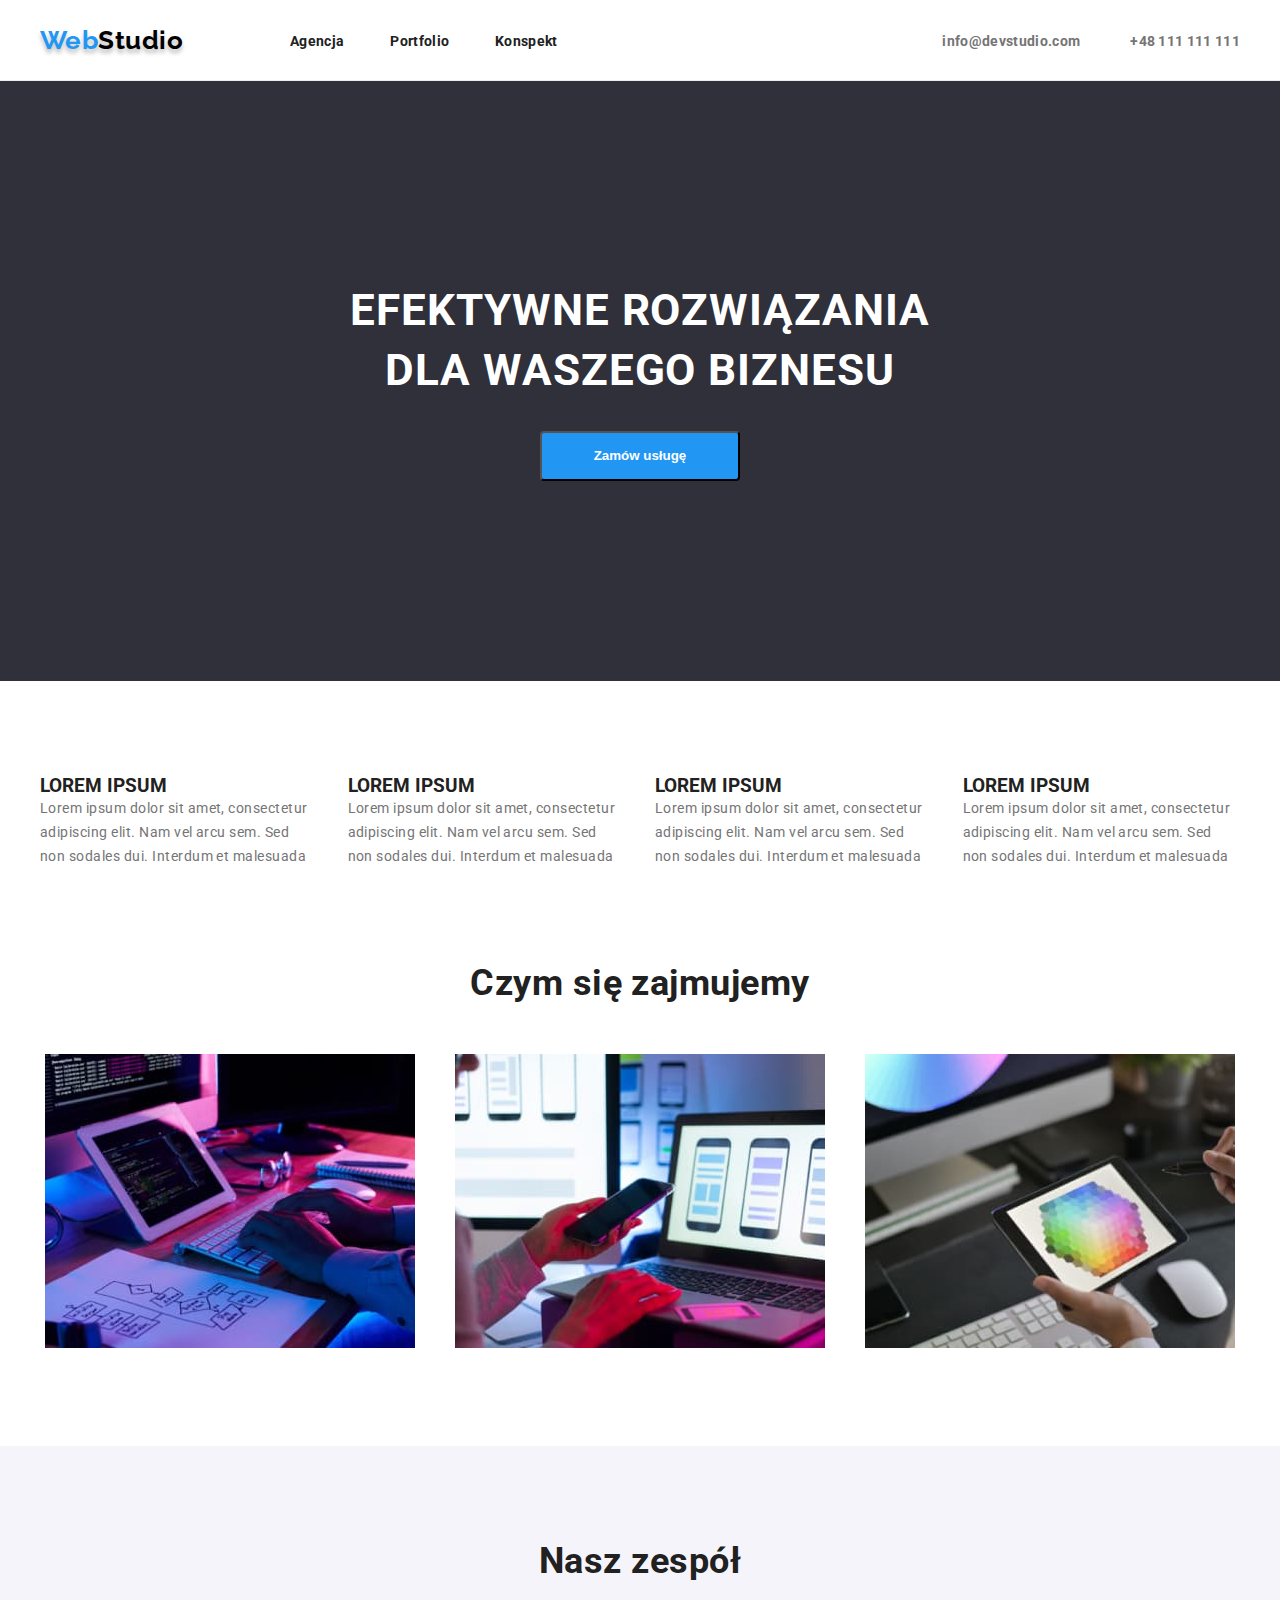
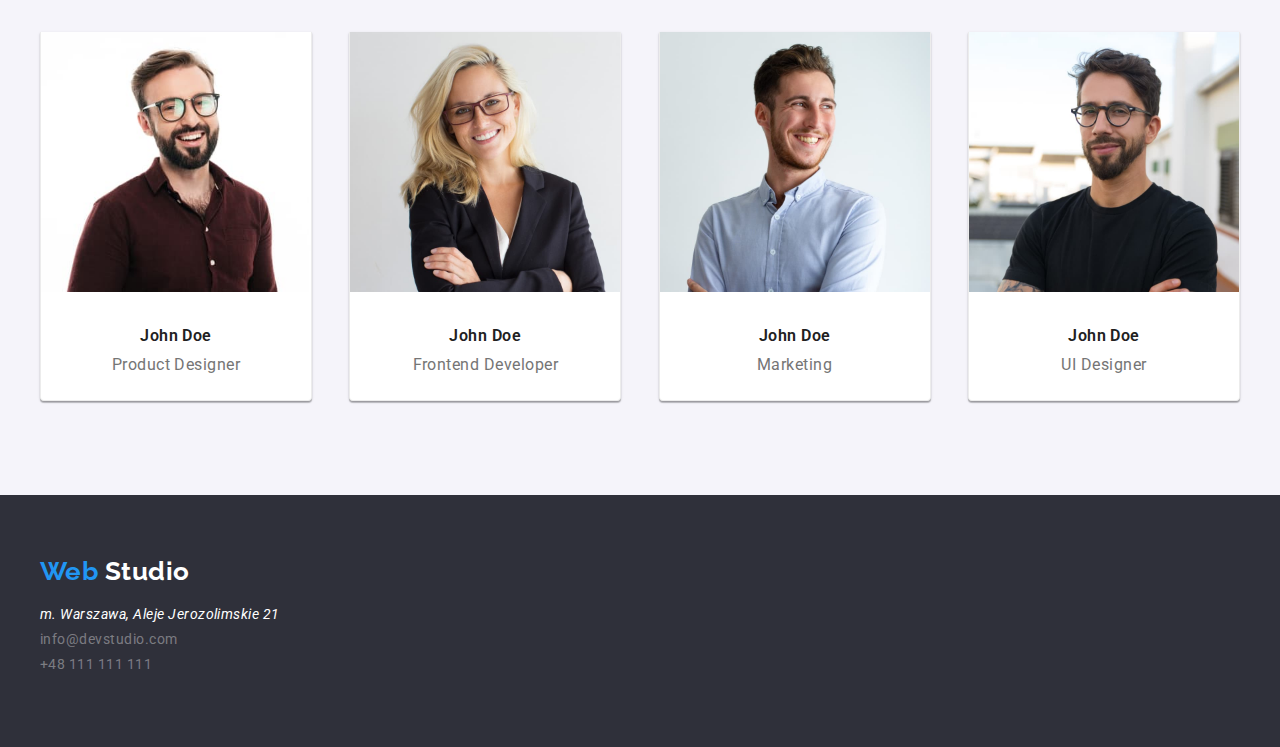
<file: index.html>
<!DOCTYPE html>
<html lang="pl">
  <head>
    <meta charset="UTF-8" />
    <meta http-equiv="X-UA-Compatible" content="IE=edge" />
    <meta name="viewport" content="width=device-width, initial-scale=1.0" />
    <title>Studio</title>
    <link rel="preconnect" href="https://fonts.googleapis.com" />
    <link rel="preconnect" href="https://fonts.gstatic.com" crossorigin />
    <link
      href="https://fonts.googleapis.com/css2?family=Raleway:wght@700&family=Roboto:wght@400;500;700;900&display=swap"
      rel="stylesheet"
    />
    <link href="css/styles.css" rel="stylesheet" />
    <link
      rel="stylesheet"
      href="https://cdnjs.cloudflare.com/ajax/libs/modern-normalize/1.1.0/modern-normalize.min.css"
      integrity="sha512-wpPYUAdjBVSE4KJnH1VR1HeZfpl1ub8YT/NKx4PuQ5NmX2tKuGu6U/JRp5y+Y8XG2tV+wKQpNHVUX03MfMFn9Q=="
      crossorigin="anonymous"
      referrerpolicy="no-referrer"
    />
  </head>
  <body>
    <div class="header-border">
      <header class="container">
        <div class="page-header">
          <a href="./index.html" class="logo-header"
            ><span class="brand-color-logo">Web</span><span>Studio</span></a
          >
          <nav class="navigation-items">
            <ul class="page-header-menu">
              <li><a href="/agencja">Agencja</a></li>
              <li><a href="./portfolio.html">Portfolio</a></li>
              <li><a href="/konspekt">Konspekt</a></li>
            </ul>
          </nav>
          <div class="contact-links">
            <ul class="page-header-contact-links">
              <li><a href="mailto:info@devstudio.com">info@devstudio.com</a></li>
              <li><a href="tel:+48111111111">+48 111 111 111</a></li>
            </ul>
          </div>
        </div>
      </header>
    </div>

    <main>
      <!--EFEKTYWNE ROZWIĄZANIA-->

      <div class="order-box">
        <h1 class="solutions">EFEKTYWNE ROZWIĄZANIA<br />DLA WASZEGO BIZNESU</h1>
        <button type="button">Zamów usługę</button>
      </div>

      <section class="container">
        <ul class="descriptions-net">
          <li>
            <h3 class="description-title">Lorem ipsum</h3>
            <p class="description">
              Lorem ipsum dolor sit amet, consectetur adipiscing elit. Nam vel arcu sem. Sed non
              sodales dui. Interdum et malesuada
            </p>
          </li>
          <li>
            <h3 class="description-title">Lorem ipsum</h3>
            <p class="description">
              Lorem ipsum dolor sit amet, consectetur adipiscing elit. Nam vel arcu sem. Sed non
              sodales dui. Interdum et malesuada
            </p>
          </li>
          <li>
            <h3 class="description-title">Lorem ipsum</h3>
            <p class="description">
              Lorem ipsum dolor sit amet, consectetur adipiscing elit. Nam vel arcu sem. Sed non
              sodales dui. Interdum et malesuada
            </p>
          </li>
          <li>
            <h3 class="description-title">Lorem ipsum</h3>
            <p class="description">
              Lorem ipsum dolor sit amet, consectetur adipiscing elit. Nam vel arcu sem. Sed non
              sodales dui. Interdum et malesuada
            </p>
          </li>
        </ul>
      </section>

      <!--CZYM SIĘ ZAJMUJEMY-->

      <div class="container">
        <section class="section">
          <h2 class="title">Czym się zajmujemy</h2>
          <ul class="what-are-we-do-net">
            <li>
              <img width="370" height="294" src="images/box1.jpg" alt="klawiatura" />
            </li>
            <li>
              <img width="370" height="294" src="images/box2.jpg" alt="telefon" />
            </li>
            <li>
              <img width="370" height="294" src="images/box3.jpg" alt="tablet" />
            </li>
          </ul>
        </section>
      </div>

      <!--NASZ ZESPÓŁ-->

      <div class="team-bcg">
        <div class="container">
          <section class="section">
            <h2 class="title">Nasz zespół</h2>
            <ul class="our-team">
              <li>
                <figure class="john-doe-card">
                  <img
                    width="270"
                    height="260"
                    src="images/team1.jpg"
                    alt="John Doe Product Designer"
                  />
                  <figcaption class="figcaprion-john-doe">
                    <span class="name">John Doe</span><span class="position">Product Designer</span>
                  </figcaption>
                </figure>
              </li>
              <li>
                <figure class="john-doe-card">
                  <img
                    width="270"
                    height="260"
                    src="images/team2.jpg"
                    alt="John Doe Frontend Developer"
                  />
                  <figcaption class="figcaprion-john-doe">
                    <span class="name">John Doe</span
                    ><span class="position">Frontend Developer</span>
                  </figcaption>
                </figure>
              </li>
              <li>
                <figure class="john-doe-card">
                  <img width="270" height="260" src="images/team3.jpg" alt="John Doe Marketing" />
                  <figcaption class="figcaprion-john-doe">
                    <span class="name">John Doe</span><span class="position">Marketing</span>
                  </figcaption>
                </figure>
              </li>
              <li>
                <figure class="john-doe-card">
                  <img width="270" height="260" src="images/team4.jpg" alt="John Doe UI Designer" />
                  <figcaption class="figcaprion-john-doe">
                    <span class="name">John Doe</span><span class="position">UI Designer</span>
                  </figcaption>
                </figure>
              </li>
            </ul>
          </section>
        </div>
      </div>
    </main>

    <footer class="end-of-page">
      <div class="container">
        <div class="footer-box">
          <a href="./index.html" class="logo-footer">
            <span class="brand-color-logo">Web</span>
            <span>Studio</span></a
          >

          <ul class="page-footer-contact-links">
            <li><address>m. Warszawa, Aleje Jerozolimskie 21</address></li>
            <li>
              <a href="mailto:info@devstudio.com" class="footer-contact">info@devstudio.com</a>
            </li>
            <li>
              <a href="tel:+48111111111" class="footer-contact">+48 111 111 111</a>
            </li>
          </ul>
        </div>
      </div>
    </footer>
  </body>
</html>
</file>
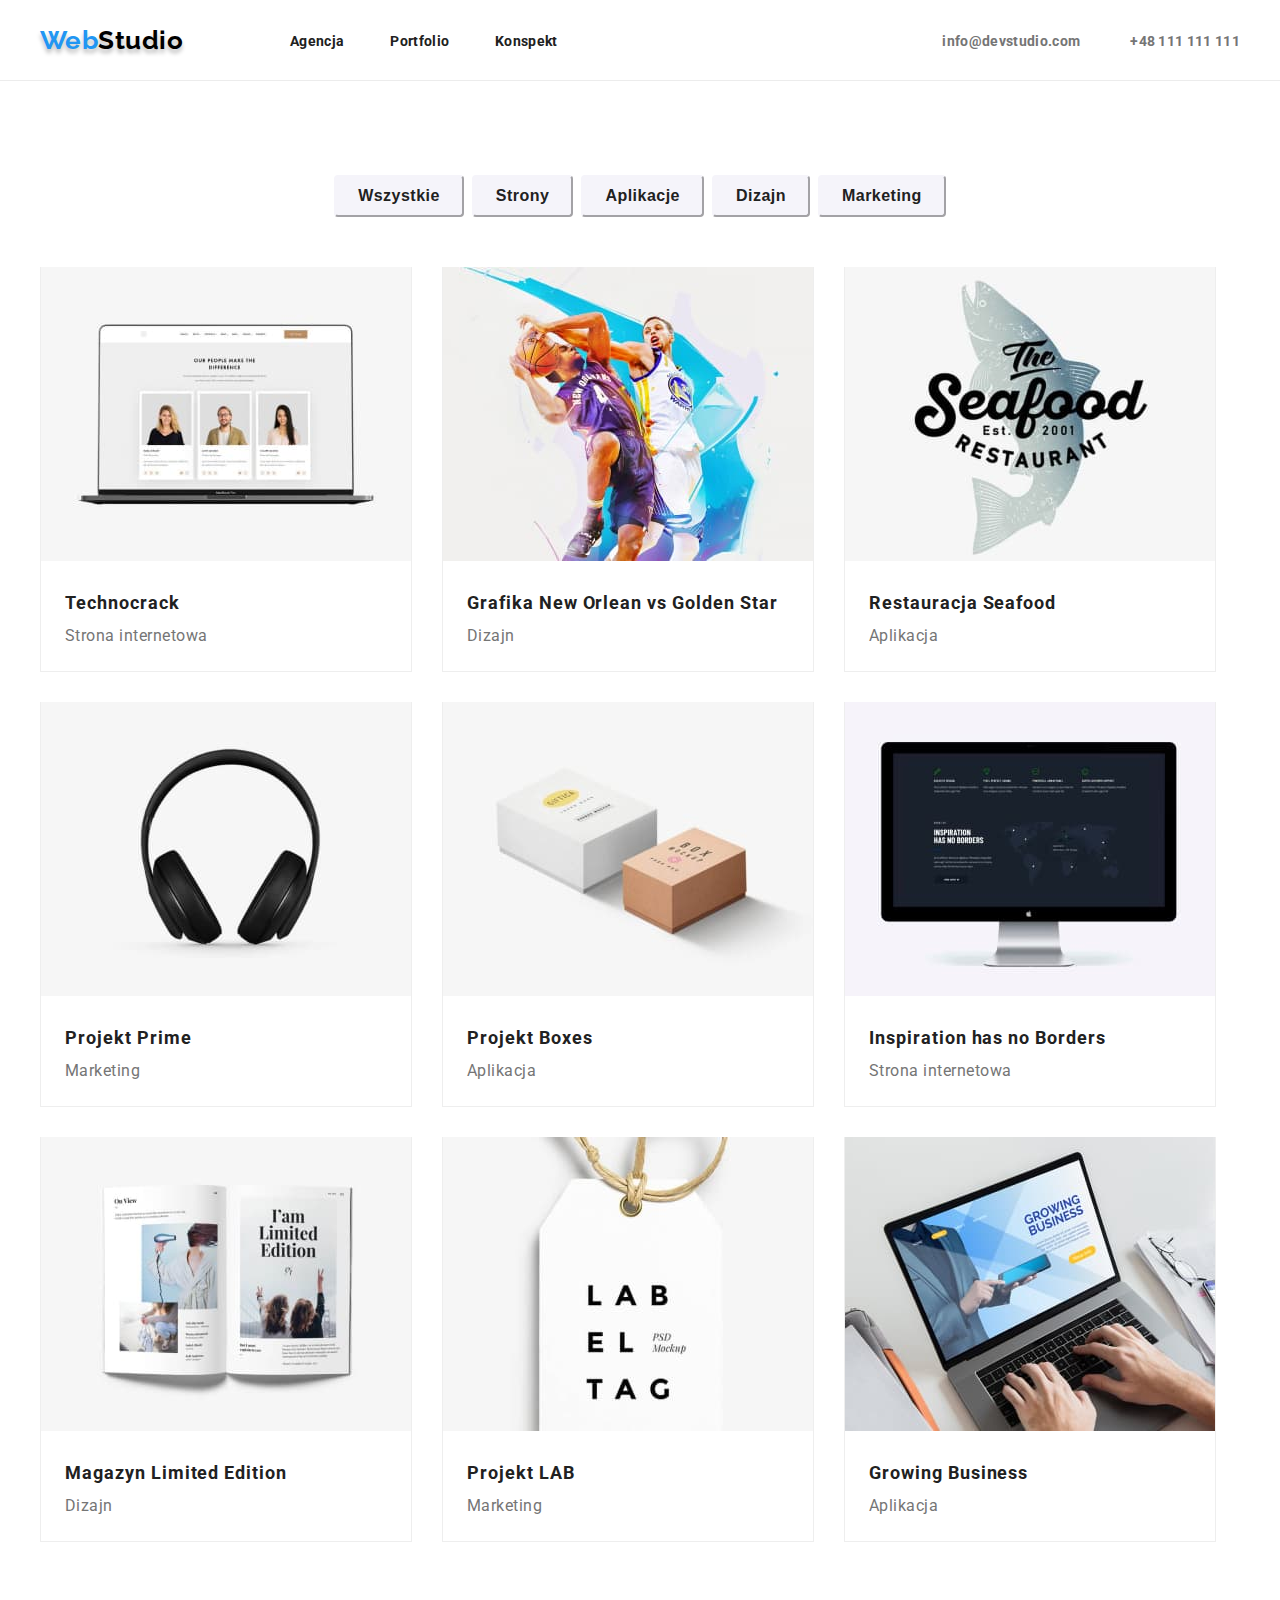
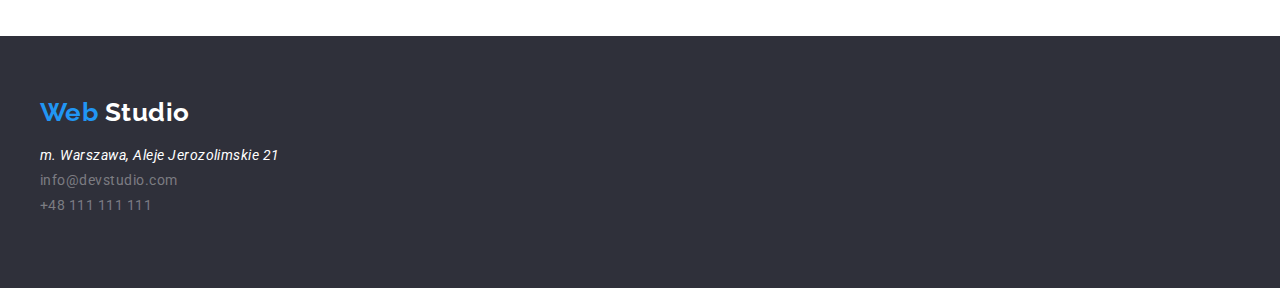
<file: portfolio.html>
<!DOCTYPE html>
<html lang="pl">
  <head>
    <meta charset="UTF-8" />
    <meta http-equiv="X-UA-Compatible" content="IE=edge" />
    <meta name="viewport" content="width=device-width, initial-scale=1.0" />
    <title>Portfolio</title>
    <link rel="preconnect" href="https://fonts.googleapis.com" />
    <link rel="preconnect" href="https://fonts.gstatic.com" crossorigin />
    <link
      href="https://fonts.googleapis.com/css2?family=Raleway:wght@700&family=Roboto:wght@400;500;700;900&display=swap"
      rel="stylesheet"
    />
    <link href="css/styles.css" rel="stylesheet" />
    <link
      rel="stylesheet"
      href="https://cdnjs.cloudflare.com/ajax/libs/modern-normalize/1.1.0/modern-normalize.min.css"
      integrity="sha512-wpPYUAdjBVSE4KJnH1VR1HeZfpl1ub8YT/NKx4PuQ5NmX2tKuGu6U/JRp5y+Y8XG2tV+wKQpNHVUX03MfMFn9Q=="
      crossorigin="anonymous"
      referrerpolicy="no-referrer"
    />
  </head>
  <body>
    <div class="header-border">
      <header class="container">
        <div class="page-header">
          <a href="./index.html" class="logo-header"
            ><span class="brand-color-logo">Web</span><span>Studio</span></a
          >
          <nav class="navigation-items">
            <ul class="page-header-menu">
              <li><a href="/agencja">Agencja</a></li>
              <li><a href="./portfolio.html">Portfolio</a></li>
              <li><a href="/konspekt">Konspekt</a></li>
            </ul>
          </nav>
          <div class="contact-links">
            <ul class="page-header-contact-links">
              <li><a href="mailto:info@devstudio.com">info@devstudio.com</a></li>
              <li><a href="tel:+48111111111">+48 111 111 111</a></li>
            </ul>
          </div>
        </div>
      </header>
    </div>

    <!--PRZYCISKI-->
    <main>
      <section class="section">
        <div class="container">
          <ul class="btns-menu-box">
            <li><button type="button" class="btns-menu">Wszystkie</button></li>
            <li><button type="button" class="btns-menu">Strony</button></li>
            <li><button type="button" class="btns-menu">Aplikacje</button></li>
            <li><button type="button" class="btns-menu">Dizajn</button></li>
            <li><button type="button" class="btns-menu">Marketing</button></li>
          </ul>
        </div>
        <!-- PORTFOLIO-->
        <div class="container">
          <ul class="portfolio-net">
            <li>
              <figure class="portfolio-card">
                <img
                  width="370"
                  height="294"
                  src="images/portfolio1.jpg"
                  alt="Strona internetowa Technocrack"
                />
                <figcaption>
                  <div class="figcaption-portfolio">
                    <span class="product">Technocrack</span
                    ><span class="technique">Strona internetowa</span>
                  </div>
                </figcaption>
              </figure>
            </li>
            <li>
              <figure class="portfolio-card">
                <img
                  width="370"
                  height="294"
                  src="images/portfolio2.jpg"
                  alt="Dizajn Grafika New Orlean vs Golden Star"
                />
                <figcaption>
                  <div class="figcaption-portfolio">
                    <span class="product">Grafika New Orlean vs Golden Star</span
                    ><span class="technique">Dizajn</span>
                  </div>
                </figcaption>
              </figure>
            </li>
            <li>
              <figure class="portfolio-card">
                <img
                  width="370"
                  height="294"
                  src="images/portfolio3.jpg"
                  alt="Aplikacja Restauracja Seafood"
                />
                <figcaption>
                  <div class="figcaption-portfolio">
                    <span class="product">Restauracja Seafood</span
                    ><span class="technique">Aplikacja</span>
                  </div>
                </figcaption>
              </figure>
            </li>
            <li>
              <figure class="portfolio-card">
                <img
                  width="370"
                  height="294"
                  src="images/portfolio4.jpg"
                  alt="Marketing Projekt Prime"
                />
                <figcaption>
                  <div class="figcaption-portfolio">
                    <span class="product">Projekt Prime</span
                    ><span class="technique">Marketing</span>
                  </div>
                </figcaption>
              </figure>
            </li>
            <li>
              <figure class="portfolio-card">
                <img
                  width="370"
                  height="294"
                  src="images/portfolio5.jpg"
                  alt="Aplikacja Projekt Boxes"
                />
                <figcaption>
                  <div class="figcaption-portfolio">
                    <span class="product">Projekt Boxes</span
                    ><span class="technique">Aplikacja</span>
                  </div>
                </figcaption>
              </figure>
            </li>
            <li>
              <figure class="portfolio-card">
                <img
                  width="370"
                  height="294"
                  src="images/portfolio6.jpg"
                  alt="Strona internetowa Inspiration has no Borders"
                />
                <figcaption>
                  <div class="figcaption-portfolio">
                    <span class="product">Inspiration has no Borders</span
                    ><span class="technique">Strona internetowa</span>
                  </div>
                </figcaption>
              </figure>
            </li>
            <li>
              <figure class="portfolio-card">
                <img
                  width="370"
                  height="294"
                  src="images/portfolio7.jpg"
                  alt="Dizajn Magazyn Limited Edition"
                />
                <figcaption>
                  <div class="figcaption-portfolio">
                    <span class="product">Magazyn Limited Edition</span
                    ><span class="technique">Dizajn</span>
                  </div>
                </figcaption>
              </figure>
            </li>
            <li>
              <figure class="portfolio-card">
                <img
                  width="370"
                  height="294"
                  src="images/portfolio8.jpg"
                  alt="Marketing Projekt LAB"
                />
                <figcaption>
                  <div class="figcaption-portfolio">
                    <span class="product">Projekt LAB</span><span class="technique">Marketing</span>
                  </div>
                </figcaption>
              </figure>
            </li>
            <li>
              <figure class="portfolio-card">
                <img
                  width="370"
                  height="294"
                  src="images/portfolio9.jpg"
                  alt="Aplikacja Growing Business"
                />
                <figcaption>
                  <div class="figcaption-portfolio">
                    <span class="product">Growing Business</span
                    ><span class="technique">Aplikacja</span>
                  </div>
                </figcaption>
              </figure>
            </li>
          </ul>
        </div>
      </section>
    </main>

    <footer class="end-of-page">
      <div class="container">
        <div class="footer-box">
          <a href="./index.html" class="logo-footer">
            <span class="brand-color-logo">Web</span>
            <span>Studio</span></a
          >

          <ul class="page-footer-contact-links">
            <li><address>m. Warszawa, Aleje Jerozolimskie 21</address></li>
            <li>
              <a href="mailto:info@devstudio.com" class="footer-contact">info@devstudio.com</a>
            </li>
            <li>
              <a href="tel:+48111111111" class="footer-contact">+48 111 111 111</a>
            </li>
          </ul>
        </div>
      </div>
    </footer>
  </body>
</html>
</file>
<file: css/styles.css>
* {
  margin: 0;
  padding: 0;
}

body {
  font-family: 'Roboto', sans-serif;
  color: #212121;
  /* max-width: 1600px; */
}

:root {
  --brand-blue-color: #2196f3;
  --white-color: #ffffff;
  --black-color: #212121;
  --dark-grey-color: #757575;
  --background-graphite-color: #2f303a;
  --background-light-grey-color: #f5f4fa;
}

.logo-header {
  font-family: 'raleway';
  font-size: 26px;
  font-weight: bold;
  text-decoration: none;
  letter-spacing: 0.03pc;
  color: #000000;
  text-shadow: 0px 4px 4px rgba(00, 00, 00, 0.25);
}

.brand-color-logo {
  color: var(--brand-blue-color);
}

.navigation-items a {
  font-size: 14px;
  font-weight: 700;
  color: var(--black-color);
  letter-spacing: 0.02pc;
  text-decoration: none;
}

.navigation-items a:hover,
.navigation-items a:focus {
  color: var(--brand-blue-color);
}

.contact-links a {
  color: var(--dark-grey-color);
  font-size: 14px;
  font-weight: 700;
  letter-spacing: 0.02pc;
  text-decoration: none;
}

.contact-links a:hover,
.contact-links a:focus {
  color: var(--brand-blue-color);
}

.end-of-page {
  background-color: var(--background-graphite-color);
  color: var(--white-color);
  text-decoration: none;
  font-size: 14px;
  letter-spacing: 0.03pc;
}

.logo-footer {
  font-family: 'raleway';
  font-size: 26px;
  font-weight: bold;
  text-decoration: none;
  letter-spacing: 0.03pc;
  color: var(--white-color);
}

.footer-contact {
  color: #ffffff60;
  text-decoration: none;
  font-size: 14px;
  letter-spacing: 0.03pc;
}

.footer-contact:hover,
.footer-contact:focus {
  color: var(--brand-blue-color);
}

.order-box {
  background-color: var(--background-graphite-color);
  text-align: center;
  height: 600px;
}

.solutions {
  font-size: 44px;
  color: var(--white-color);
  letter-spacing: 0.06pc;
  line-height: 1.36;
  margin: 0;
  padding-top: 200px;
  padding-bottom: 30px;
}

.order-box button {
  background-color: var(--brand-blue-color);
  height: 50px;
  width: 200px;
  border-radius: 4px;
  font-size: 16 px;
  font-weight: 700;
  color: var(--white-color);
  margin-bottom: 200px;
}

.description {
  color: var(--dark-grey-color);
  font-size: 14px;
  letter-spacing: 0.03pc;
  line-height: 1.7;
  text-align: left;
}

.description-title {
  color: var(--black-color);
  text-transform: uppercase;
  font-weight: 700;
}

.title {
  font-size: 36px;
  font-weight: 700;
  color: var(--black-color);
  text-align: center;
  letter-spacing: 0.03pc;
  margin-bottom: 50px;
}

.name {
  font-size: 16px;
  font-weight: 600;
  color: var(--black-color);
  text-align: center;
  letter-spacing: 0.03pc;
}

.position {
  font-size: 16px;
  color: var(--dark-grey-color);
  text-align: center;
  letter-spacing: 0.03pc;
  margin-bottom: 30px;
}

.btns-menu {
  font-size: 16px;
  font-weight: 600;
  letter-spacing: 0.03pc;
  text-align: center;
  line-height: 1.625;
  color: var(--black-color);
  background-color: var(--background-light-grey-color);
  border-radius: 4px;
  border-color: var(--background-light-grey-color);
  cursor: pointer;
  padding: 6px 22px;
}

.btns-menu:hover,
.btns-menu:focus {
  border-radius: 4px;
  border-color: var(--brand-blue-color);
  background-color: var(--brand-blue-color);
  color: var(--white-color);
}

.product {
  font-size: 18px;
  font-weight: 700;
  color: var(--black-color);
  text-align: left;
  letter-spacing: 0.06pc;
  line-height: 2;
}

.technique {
  font-size: 16px;
  color: var(--dark-grey-color);
  text-align: left;
  letter-spacing: 0.03pc;
  line-height: 1.875;
}

ul {
  list-style: none;
}

.container {
  max-width: 1200px;
  margin: 0 auto;
}

.section {
  padding-top: 94px;
  padding-bottom: 94px;
}

.header-border {
  border-bottom: 1px solid #ececec;
}
.page-header {
  height: 80px;
  display: flex;
  align-items: center;
  justify-content: space-between;
}

.page-header-menu {
  display: flex;
  gap: 46px;
  margin-left: 93px;
  padding-left: 0;
}

/* .page-header-menu li:not(:last-child) {
  margin-right: 46px;
} */

.page-header-contact-links {
  display: flex;
  gap: 50px;
  margin-left: 371px;
  padding-left: 0;
  margin-right: 0;
}

.descriptions-net {
  display: flex;
  gap: 30px;
  padding-top: 94px;
  padding-left: 0;
  margin: 0px;
}

.what-are-we-do-net {
  display: flex;
  gap: 30px;
  padding: 0;
  margin: 0;
  justify-content: space-around;
}

.team-bcg {
  background-color: var(--background-light-grey-color);
}

figure {
  margin: 0;
}

.our-team {
  display: flex;
  padding-left: 0px;
  margin: 0;
  gap: 30px;
  align-items: center;
  justify-content: space-between;
}

.john-doe-card {
  height: 368px;
  background-color: var(--white-color);
  border: 1px solid #ececec;
  border-top: none;
  border-radius: 0px 0px 4px 4px;
  box-shadow: 0px 1px 3px rgba(0, 0, 0, 0.12), 0px 1px 1px rgba(0, 0, 0, 0.14),
    0px 2px 1px rgba(0, 0, 0, 0.2);
}

.figcaprion-john-doe {
  display: flex;
  flex-direction: column;
  justify-content: center;
  gap: 10px;
  padding-top: 30px;
}
.page-footer-contact-links {
  height: 81px;
  display: flex;
  flex-direction: column;
  row-gap: 9px;
  padding-left: 0;
  margin: 20px 0 0 0;
}

.footer-box {
  height: 252px;
  display: flex;
  flex-direction: column;
  justify-content: center;
}

.btns-menu-box {
  display: flex;
  justify-content: center;
  gap: 8px;
  margin-bottom: 50px;
}
.portfolio-net {
  display: flex;
  flex-wrap: wrap;
  gap: 30px;
}

.portfolio-card {
  height: 404px;
  background-color: var(--white-color);
  border: 1px solid #eeeeee;
  border-top: none;
}

.figcaption-portfolio {
  display: flex;
  flex-direction: column;
  justify-content: center;
  margin: 20px 24px 20px 24px;
}
</file>
